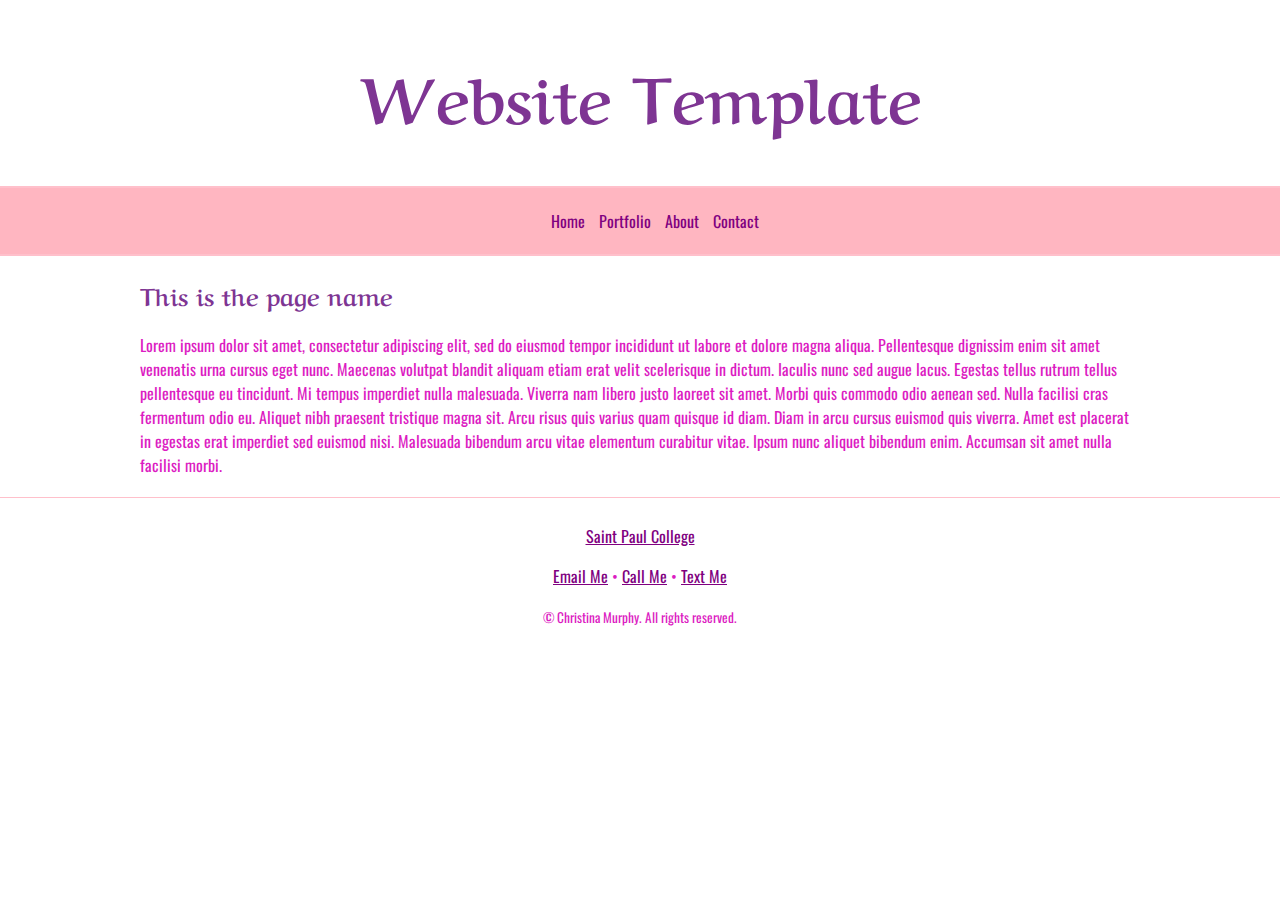
<file: game.html>
<!DOCTYPE html>
<html lang="en">
<head>
	<meta charset="utf-8">
	<meta name="viewport" content="width=device-width, initial-scale=1, minimum-scale=1" />
	<title>WEBSITE NAME::PAGE NAME</title>
	<meta name="description" content="This is an example of a meta description. This will often show up in search results so it is important to write a high quality description for each page of a website">
	<link rel="stylesheet" href="style.css">
</head> 
<body>
	
	<header>
		<h1>Website Template</h1>
	</header>
	
	<nav>
		<ul>
			<li><a href="index.html">Home</a></li>
			<li><a href="portfolio.html">Portfolio</a></li>
	        <li><a href="about.html">About</a></li>
	        <li><a href="contact.html">Contact</a></li>
	    </ul>
	</nav>
	
	<main>
		<h2>This is the page name</h2>
		<p>Lorem ipsum dolor sit amet, consectetur adipiscing elit, sed do eiusmod tempor incididunt ut labore et dolore magna aliqua. Pellentesque dignissim enim sit amet venenatis urna cursus eget nunc. Maecenas volutpat blandit aliquam etiam erat velit scelerisque in dictum. Iaculis nunc sed augue lacus. Egestas tellus rutrum tellus pellentesque eu tincidunt. Mi tempus imperdiet nulla malesuada. Viverra nam libero justo laoreet sit amet. Morbi quis commodo odio aenean sed. Nulla facilisi cras fermentum odio eu. Aliquet nibh praesent tristique magna sit. Arcu risus quis varius quam quisque id diam. Diam in arcu cursus euismod quis viverra. Amet est placerat in egestas erat imperdiet sed euismod nisi. Malesuada bibendum arcu vitae elementum curabitur vitae. Ipsum nunc aliquet bibendum enim. Accumsan sit amet nulla facilisi morbi.</p>
	</main>
	
	<footer>
		<p><a href="https://saintpaul.edu" target="_blank">Saint Paul College</a></p>
		<p><a href="mailto:christina.murphy@my.saintpaul.edu" target="_blank">Email Me</a> &bull;
		<a href="tel:6519999999">Call Me</a> &bull;
		<a href="sms:6519999999">Text Me</a>
	    </p>
	    <small>&copy; Christina Murphy. All rights reserved.</small>
	</footer>

</body>
</html>
</file>
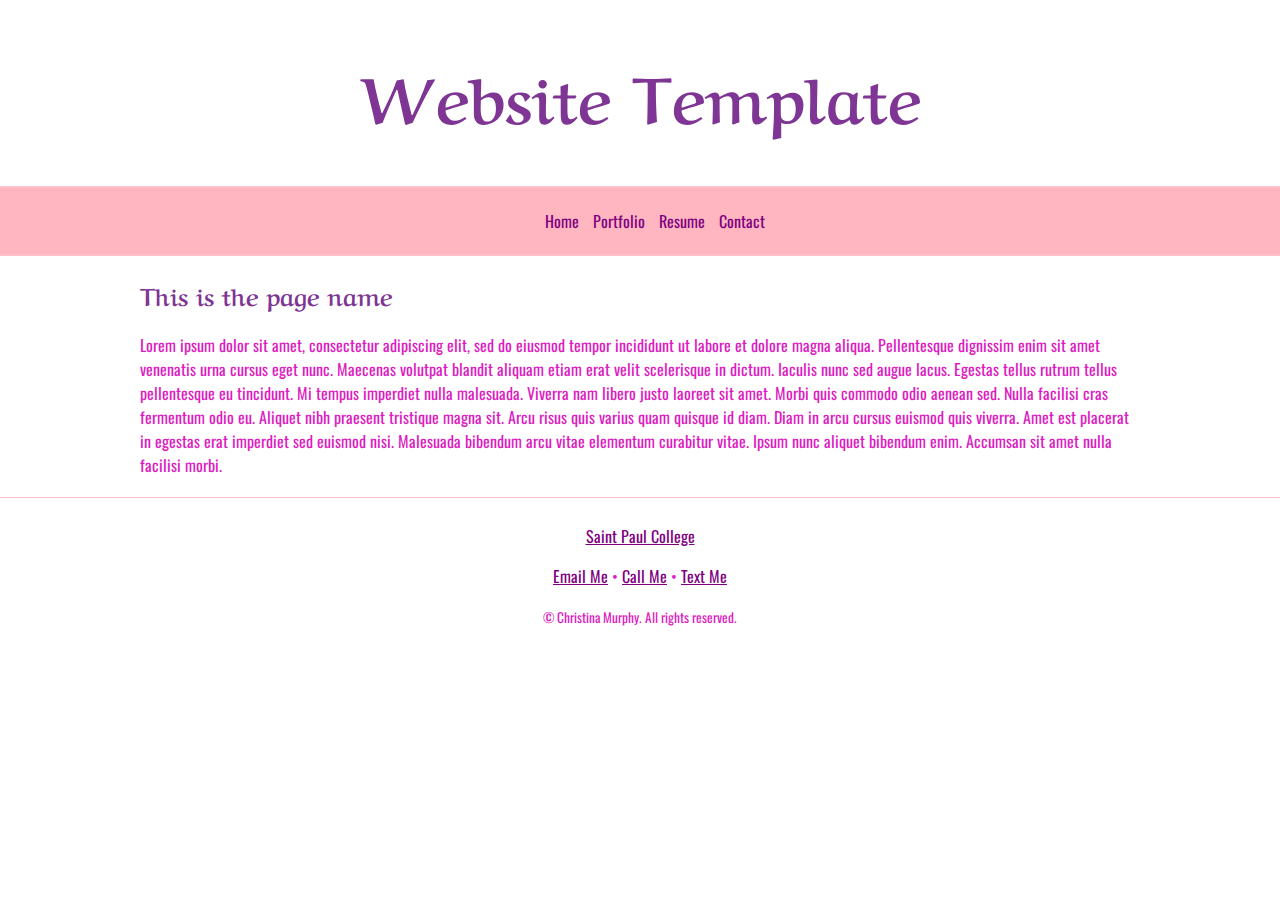
<file: portfolio.html>
<!DOCTYPE html>
<html lang="en">
<head>
	<meta charset="utf-8">
	<meta name="viewport" content="width=device-width, initial-scale=1, minimum-scale=1" />
	<title>WEBSITE NAME::PAGE NAME</title>
	<meta name="description" content="This is an example of a meta description. This will often show up in search results so it is important to write a high quality description for each page of a website">
	<link rel="stylesheet" href="style.css">
</head> 
<body>
	
	<header>
		<h1>Website Template</h1>
	</header>
	
	<nav>
		<ul>
			<li><a href="index.html">Home</a></li>
			<li><a href="portfolio.html">Portfolio</a></li>
	        <li><a href="resume.html">Resume</a></li>
	        <li><a href="contact.html">Contact</a></li>
	    </ul>
	</nav>
	
	<main>
		<h2>This is the page name</h2>
		<p>Lorem ipsum dolor sit amet, consectetur adipiscing elit, sed do eiusmod tempor incididunt ut labore et dolore magna aliqua. Pellentesque dignissim enim sit amet venenatis urna cursus eget nunc. Maecenas volutpat blandit aliquam etiam erat velit scelerisque in dictum. Iaculis nunc sed augue lacus. Egestas tellus rutrum tellus pellentesque eu tincidunt. Mi tempus imperdiet nulla malesuada. Viverra nam libero justo laoreet sit amet. Morbi quis commodo odio aenean sed. Nulla facilisi cras fermentum odio eu. Aliquet nibh praesent tristique magna sit. Arcu risus quis varius quam quisque id diam. Diam in arcu cursus euismod quis viverra. Amet est placerat in egestas erat imperdiet sed euismod nisi. Malesuada bibendum arcu vitae elementum curabitur vitae. Ipsum nunc aliquet bibendum enim. Accumsan sit amet nulla facilisi morbi.</p>
	</main>
	
	<footer>
		<p><a href="https://saintpaul.edu" target="_blank">Saint Paul College</a></p>
		<p><a href="mailto:christina.murphy@my.saintpaul.edu" target="_blank">Email Me</a> &bull;
		<a href="tel:6519999999">Call Me</a> &bull;
		<a href="sms:6519999999">Text Me</a>
	    </p>
	    <small>&copy; Christina Murphy. All rights reserved.</small>
	</footer>

</body>
</html>
</file>
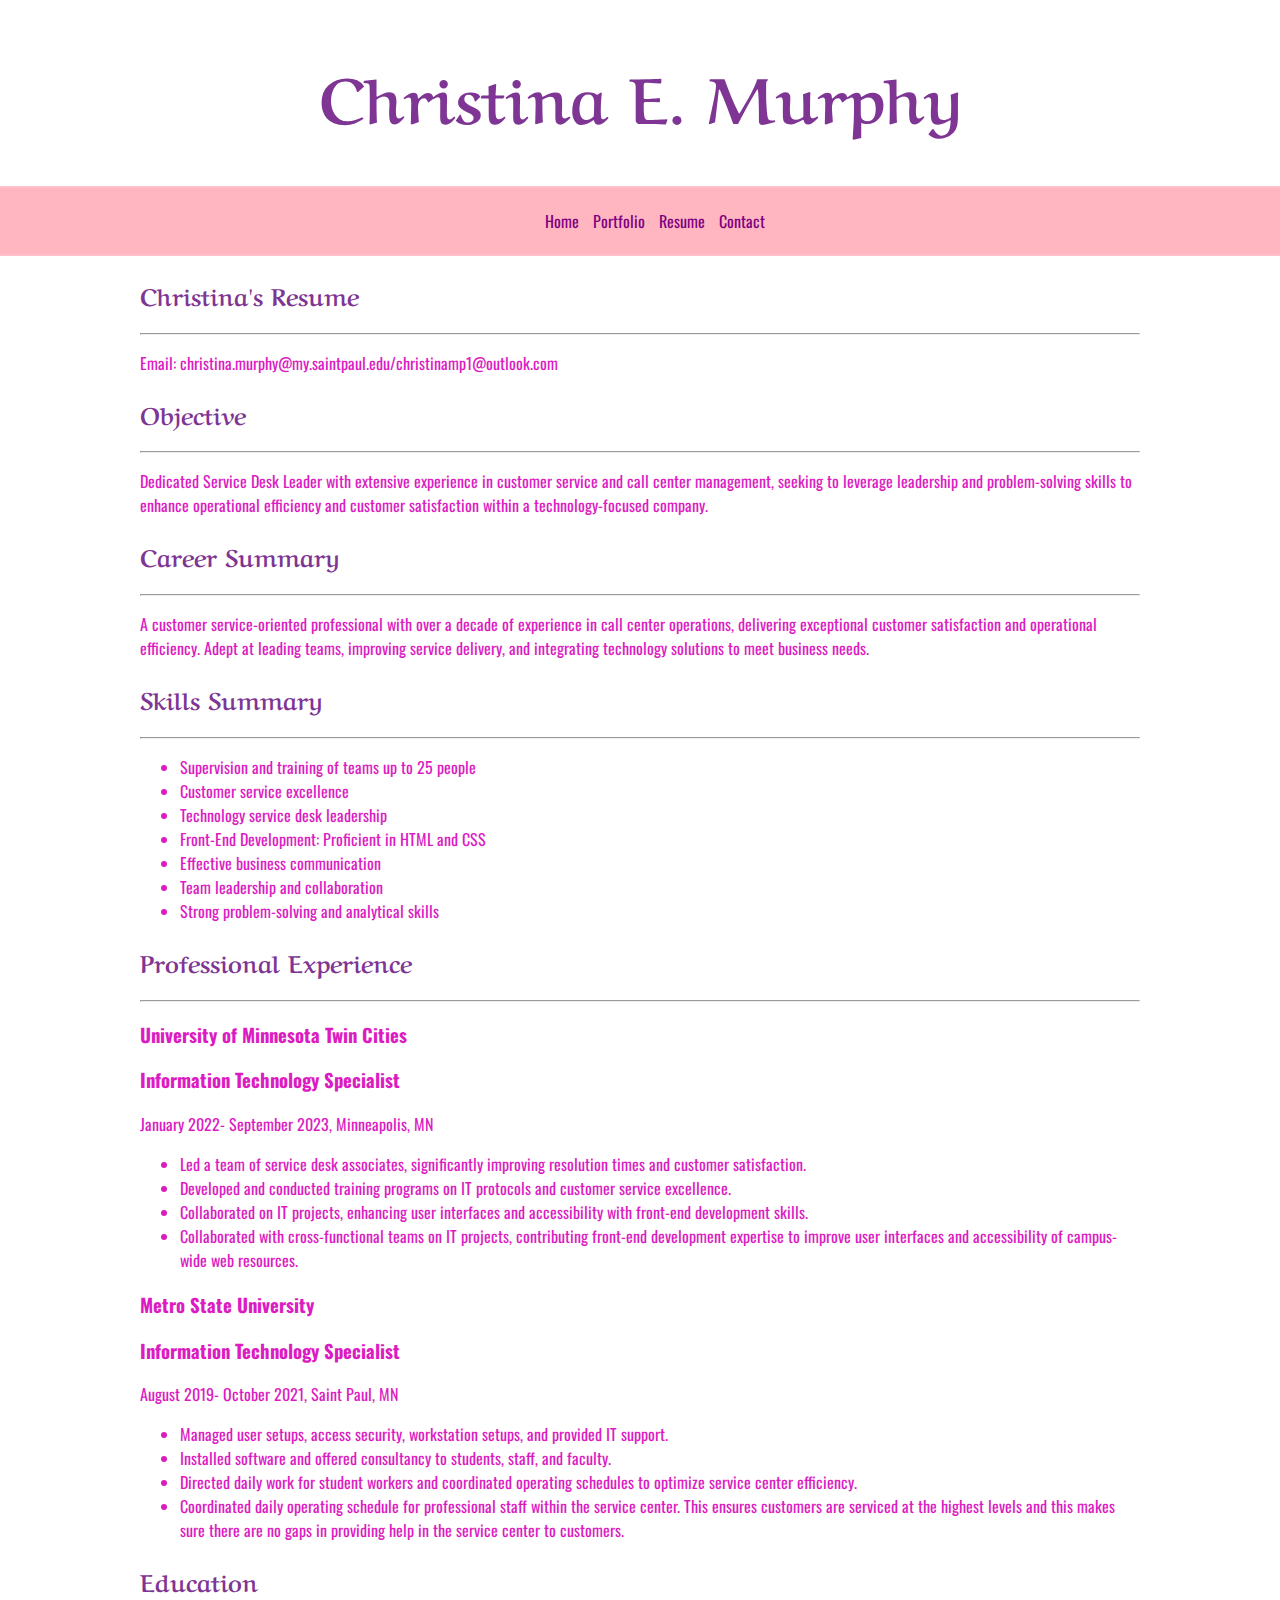
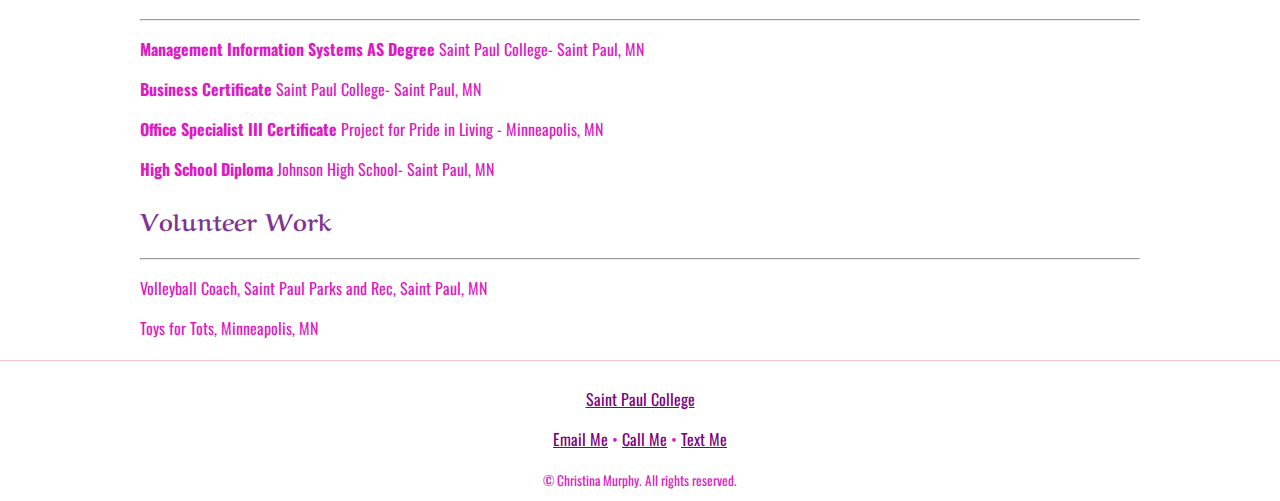
<file: resume.html>
<!DOCTYPE html>
<html lang="en">
<head>
	<meta charset="utf-8">
	<meta name="viewport" content="width=device-width, initial-scale=1, minimum-scale=1" />
	<title>WEBSITE NAME::PAGE NAME</title>
	<meta name="description" content="This the resume page of Christina Murphy, a student of web design with years of experience in public service.">
	<link rel="stylesheet" href="style.css">
</head> 
<body>
	
	<header>
		<h1>Christina E. Murphy</h1>
	</header>
	
	<nav>
		<ul>
			<li><a href="index.html">Home</a></li>
			<li><a href="portfolio.html">Portfolio</a></li>
	        <li><a href="resume.html">Resume</a></li>
	        <li><a href="contact.html">Contact</a></li>
	    </ul>
	</nav>
	
	<main>
		<h2>Christina's Resume</h2>
		<hr>
			<p>Email: christina.murphy@my.saintpaul.edu/christinamp1@outlook.com</p>
		<section>
		<h2>Objective</h2>
		<hr>
			<p>Dedicated Service Desk Leader with extensive experience in customer service and call center management, seeking to leverage leadership and problem-solving skills to enhance operational efficiency and customer satisfaction within a technology-focused company.</p>
		</section>
		<section>
		<h2>Career Summary</h2>
		<hr>
			<p>A customer service-oriented professional with over a decade of experience in call center operations, delivering exceptional customer satisfaction and operational efficiency. Adept at leading teams, improving service delivery, and integrating technology solutions to meet business needs.</p>
		</section>
		<section>
		<h2>Skills Summary</h2>
		<hr>
		<ul>
			<li>Supervision and training of teams up to 25 people</li>
			<li>Customer service excellence</li>
			<li>Technology service desk leadership</li>
			<li>Front-End Development: Proficient in HTML and CSS</li>
			<li>Effective business communication</li>
			<li>Team leadership and collaboration</li>
			<li>Strong problem-solving and analytical skills</li>
		</ul>
	</section>
		<section>
		<h2>Professional Experience</h2>
		<hr>
		<h3>University of Minnesota Twin Cities</h3>
		<h3>Information Technology Specialist</h3>
			<p>January 2022- September 2023, Minneapolis, MN</p>
		<ul>
			<li>Led a team of service desk associates, significantly improving resolution times and customer satisfaction.</li>
			<li>Developed and conducted training programs on IT protocols and customer service excellence.</li>
			<li>Collaborated on IT projects, enhancing user interfaces and accessibility with front-end development skills.</li>
			<li>Collaborated with cross-functional teams on IT projects, contributing front-end development expertise to improve user interfaces and accessibility of campus-wide web resources.</li>
		</ul>
	</section>
	<section>
		<h3>Metro State University</h3>
		<h3>Information Technology Specialist</h3>
		<p>August 2019- October 2021, Saint Paul, MN</p>
		<ul>
			<li>Managed user setups, access security, workstation setups, and provided IT support.</li>
			<li>Installed software and offered consultancy to students, staff, and faculty.</li>
			<li>Directed daily work for student workers and coordinated operating schedules to optimize service center efficiency.</li>
			<li>Coordinated daily operating schedule for professional staff within the service center. This ensures customers are serviced at the highest levels and this makes sure there are no gaps in providing help in the service center to customers.</li>
		</ul>
	</section>
	<section>
		<h2>Education</h2>
		<hr>
<p><b>Management Information Systems AS Degree</b> Saint Paul College- Saint Paul, MN</p>
<p><b>Business Certificate</b> Saint Paul College- Saint Paul, MN</p>
<p><b>Office Specialist III Certificate</b> Project for Pride in Living - Minneapolis, MN</p>
<p><b>High School Diploma</b> Johnson High School- Saint Paul, MN</p>
	</section>
	<section>
		<h2>Volunteer Work</h2>
	<hr>
<p>Volleyball Coach, Saint Paul Parks and Rec, Saint Paul, MN</p>
<p>Toys for Tots, Minneapolis, MN</p>
</p>
	</main>
	
	<footer>
		<p><a href="https://saintpaul.edu" target="_blank">Saint Paul College</a></p>
		<p><a href="mailto:christina.murphy@my.saintpaul.edu" target="_blank">Email Me</a> &bull;
		<a href="tel:6519999999">Call Me</a> &bull;
		<a href="sms:6519999999">Text Me</a>
	    </p>
	    <small>&copy; Christina Murphy. All rights reserved.</small>
	</footer>

</body>
</html>
</file>
<file: style.css>
@import url('https://fonts.googleapis.com/css2?family=Aref+Ruqaa+Ink:wght@400;700&family=Oswald:wght@200..700&display=swap');

.hero-image {
    position: relative;
    display: block; /* Ensures the container fits the image and content */
    max-height: 500px; /* Optional: Controls the height of the hero section */
    overflow: hidden; /* Ensures nothing spills outside, especially if you use max-height */
}

.hero-image img {
    width: 100%;
    max-height: 500px;
    object-fit: cover; /* Ensures the image covers the area well */
    display: block; /* Removes bottom margin/whitespace */
}

.hero-title {
    position: absolute;
    top: 50%;
    left: 50%;
    transform: translate(-50%, -50%);
    color: white;
    font-size: 2em; /* Adjust as needed */
    text-shadow: 2px 2px 4px #000000; /* Example shadow for better readability */
    /* Add more styling here as needed */
}

.full-width-underline {
    border-bottom: 2px solid #DC1CC2; /* Adjust thickness and color as needed */
    padding-bottom: 10px; /* Optional: Adjusts spacing between text and underline */
}

.about-me-text ul, .about-me-text li, .about-me-text p {
    color: black;
}

.home-photo{
	float:left;
	max-width: 50%;
	height:auto;
	margin: 50px 0 10px 20px;
}

body{
	font-family: 'Oswald', sans-serif;
	color:#DC1CC2;
	margin: 0;
}
h1, h2{
	font-family: 'Aref Ruqaa Ink', sans-serif;
	color:#7E3593;
}
h1{
	text-align: center;
	font-size: 4em;
}
main{
	max-width: 1000px;
	margin: 20px auto;
}

/* Vertical Navigation bar */

a:link{
color: purple;
}
a:visited{
color: purple;
}
a:hover{
color: blue;
}
a:active{
color: black;
}
nav{
	background-color: lightpink;
	border-top: 2px pink solid;
	border-bottom: 2px pink solid;
	padding: 5px;
}
nav ul{
	list-style-type: none;
	text-align: center;
}
nav li{
	display: inline;
}
nav a{
    text-decoration: none;
    padding-right: 10px;
}
nav a:link{
	color: purple;
}
nav a:visited{
	color: purple;
}
nav a:hover{
	color: red;
}
nav a:active{
	color: black;
}
footer{
	text-align: center;
	border-top: 1px pink solid;
	padding: 10px;
}

/* CSS Adjustments for Tablets */

@media only screen and (max-width: 1024px){
	h1{
		font-size: 2em;
	}
}

/* CSS Adjustments for Smartphones */

@media only screen and (max-width: 768px){
	h1{
		font-size: 1.5em;
	}
}
</file>
